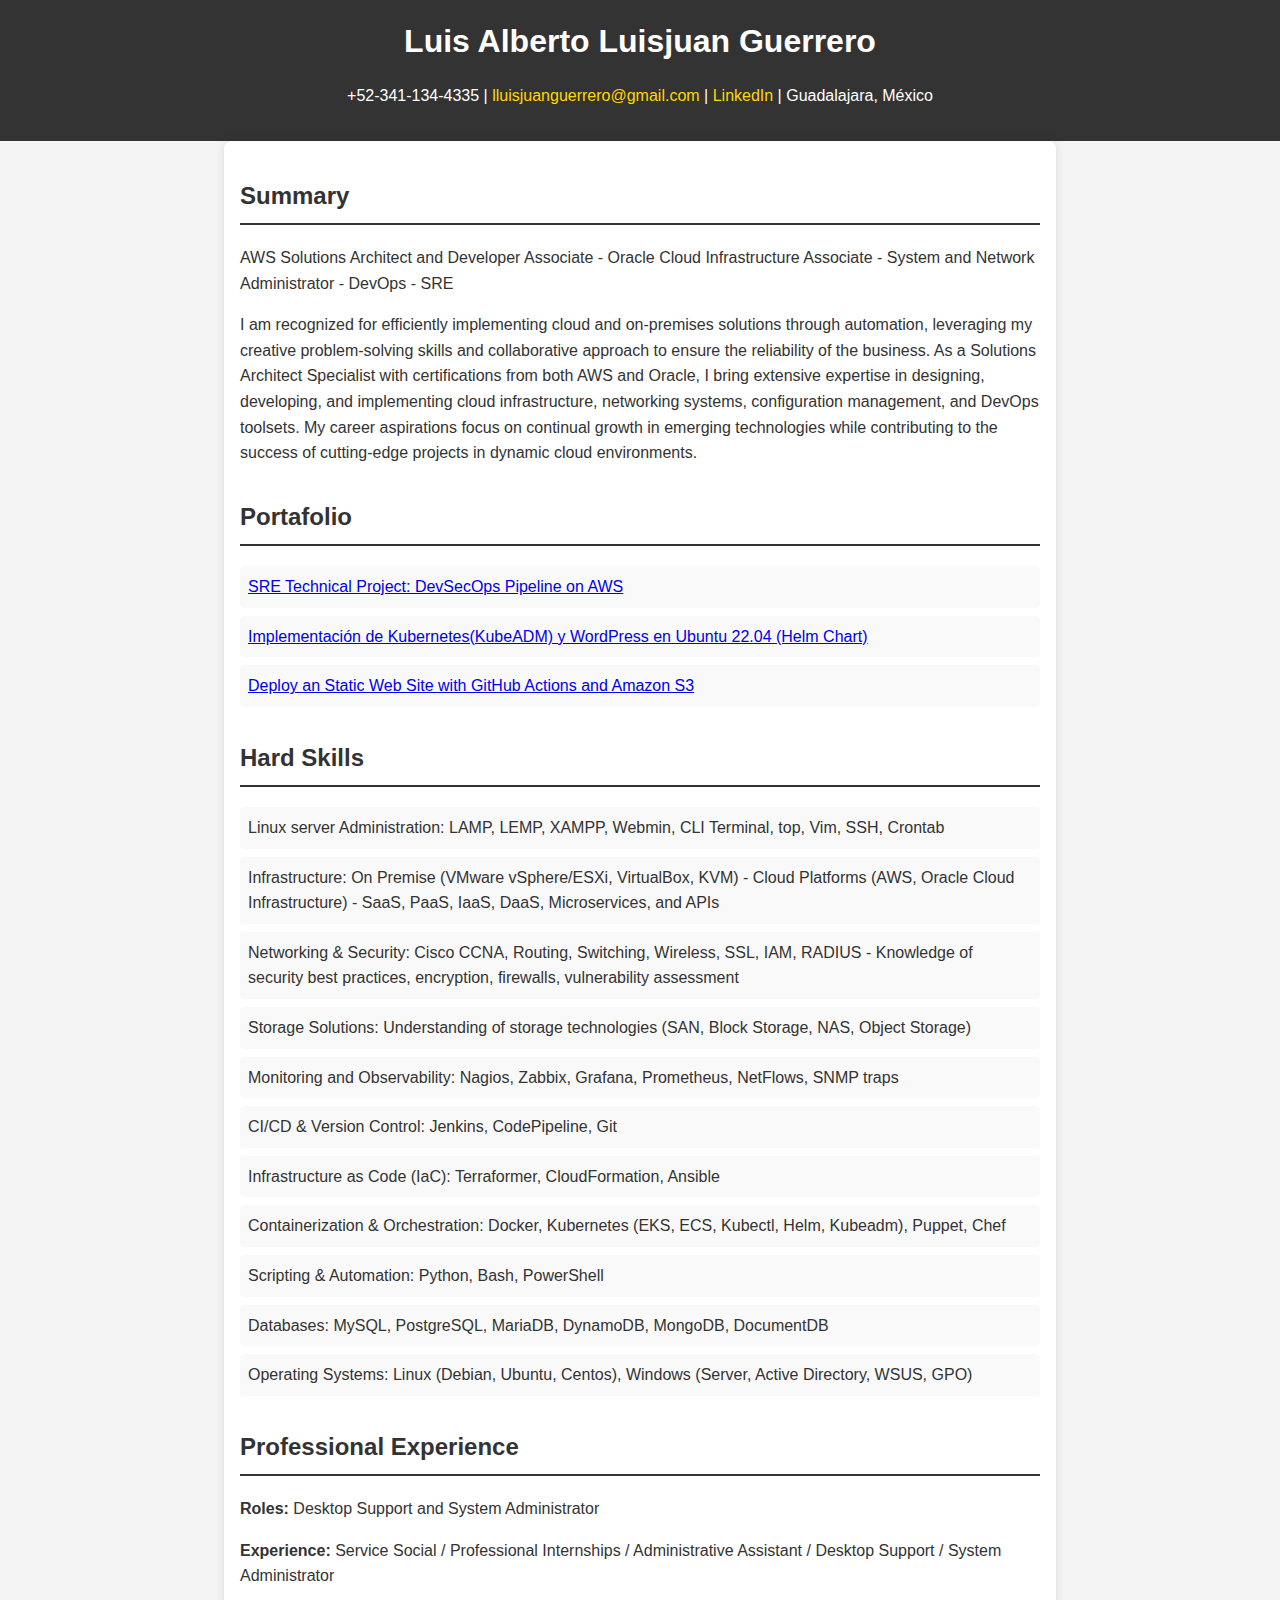
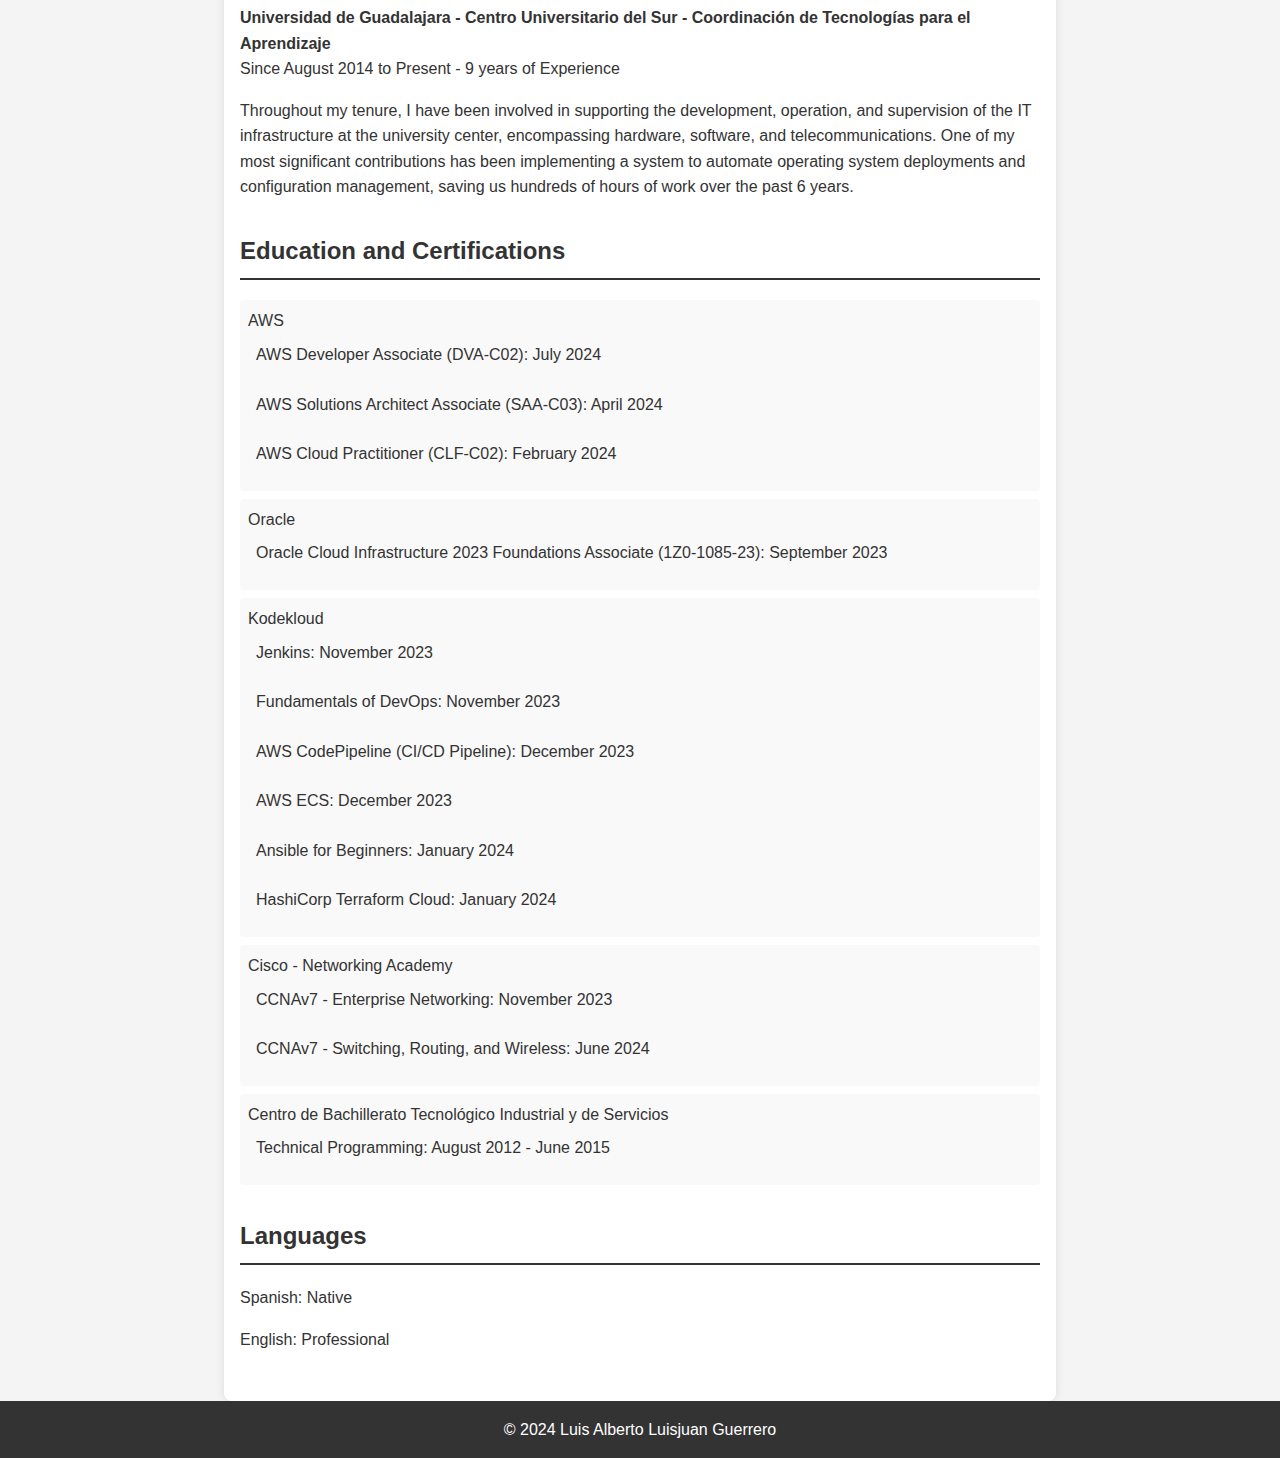
<file: index.html>
<!DOCTYPE html>
<html lang="en">
<head>
    <meta charset="UTF-8">
    <meta name="viewport" content="width=device-width, initial-scale=1.0">
    <title>Luis Alberto Luisjuan Guerrero - Resume - CI/CD </title>
    <link rel="stylesheet" href="css/styles.css">
</head>
<body>
    <header>
        <h1>Luis Alberto Luisjuan Guerrero</h1>
        <p>+52-341-134-4335 | <a href="mailto:lluisjuanguerrero@gmail.com">lluisjuanguerrero@gmail.com</a> | <a href="https://linkedin.com/in/luis-alberto-luisjuan-guerrero-4a4aa1143/">LinkedIn</a> | Guadalajara, México</p>
    </header>
    <main>
        <section id="summary">
            <h2>Summary</h2>
            <p>AWS Solutions Architect and Developer Associate - Oracle Cloud Infrastructure Associate - System and Network Administrator - DevOps - SRE</p>
            <p>I am recognized for efficiently implementing cloud and on-premises solutions through automation, leveraging my creative problem-solving skills and collaborative approach to ensure the reliability of the business. As a Solutions Architect Specialist with certifications from both AWS and Oracle, I bring extensive expertise in designing, developing, and implementing cloud infrastructure, networking systems, configuration management, and DevOps toolsets. My career aspirations focus on continual growth in emerging technologies while contributing to the success of cutting-edge projects in dynamic cloud environments.</p>
        </section>
        <section id="portafolio">
            <h2>Portafolio</h2>
            <ul>
                <li><a href="https://docs.google.com/document/d/1zDDXx-r8dHw-u-GCAOsSIwossvyQqqpIqGoHwwEBg1E/edit?usp=sharing" target="_blank" rel="noopener noreferrer">SRE Technical Project: DevSecOps Pipeline on AWS</a></li>
                <li><a href="https://docs.google.com/document/d/1i5dig4-N_bGW84F5LRn7eTNg7OeEsaapTZa30CfT5jc/edit?usp=sharing" target="_blank" rel="noopener noreferrer">Implementación de Kubernetes(KubeADM) y WordPress en Ubuntu 22.04 (Helm Chart)</a></li>
                <li><a href="https://docs.google.com/document/d/1S_tTLJGAbga2ugxZfN5qmXmG1QVKDg36n1w8kSSXnkU/edit?usp=sharing" target="_blank" rel="noopener noreferrer">Deploy an Static Web Site with GitHub Actions and Amazon S3</a></li>
            </ul>
        </section>

        <section id="skills">
            <h2>Hard Skills</h2>
            <ul>
                <li>Linux server Administration: LAMP, LEMP, XAMPP, Webmin, CLI Terminal, top, Vim, SSH, Crontab</li>
                <li>Infrastructure: On Premise (VMware vSphere/ESXi, VirtualBox, KVM) - Cloud Platforms (AWS, Oracle Cloud Infrastructure) - SaaS, PaaS, IaaS, DaaS, Microservices, and APIs</li>
                <li>Networking & Security: Cisco CCNA, Routing, Switching, Wireless, SSL, IAM, RADIUS - Knowledge of security best practices, encryption, firewalls, vulnerability assessment</li>
                <li>Storage Solutions: Understanding of storage technologies (SAN, Block Storage, NAS, Object Storage)</li>
                <li>Monitoring and Observability: Nagios, Zabbix, Grafana, Prometheus, NetFlows, SNMP traps</li>
                <li>CI/CD & Version Control: Jenkins, CodePipeline, Git</li>
                <li>Infrastructure as Code (IaC): Terraformer, CloudFormation, Ansible</li>
                <li>Containerization & Orchestration: Docker, Kubernetes (EKS, ECS, Kubectl, Helm, Kubeadm), Puppet, Chef</li>
                <li>Scripting & Automation: Python, Bash, PowerShell</li>
                <li>Databases: MySQL, PostgreSQL, MariaDB, DynamoDB, MongoDB, DocumentDB</li>
                <li>Operating Systems: Linux (Debian, Ubuntu, Centos), Windows (Server, Active Directory, WSUS, GPO)</li>
            </ul>
        </section>
        <section id="experience">
            <h2>Professional Experience</h2>
            <p><strong>Roles:</strong> Desktop Support and System Administrator</p>
            <p><strong>Experience:</strong> Service Social / Professional Internships / Administrative Assistant / Desktop Support / System Administrator</p>
            <p><strong>Universidad de Guadalajara - Centro Universitario del Sur - Coordinación de Tecnologías para el Aprendizaje</strong><br> Since August 2014 to Present - 9 years of Experience</p>
            <p>Throughout my tenure, I have been involved in supporting the development, operation, and supervision of the IT infrastructure at the university center, encompassing hardware, software, and telecommunications. One of my most significant contributions has been implementing a system to automate operating system deployments and configuration management, saving us hundreds of hours of work over the past 6 years.</p>
        </section>
        <section id="education">
            <h2>Education and Certifications</h2>
            <ul>
                <li>AWS
                    <ul>
                        <li>AWS Developer Associate (DVA-C02): July 2024</li>
                        <li>AWS Solutions Architect Associate (SAA-C03): April 2024</li>
                        <li>AWS Cloud Practitioner (CLF-C02): February 2024</li>
                    </ul>
                </li>
                <li>Oracle
                    <ul>
                        <li>Oracle Cloud Infrastructure 2023 Foundations Associate (1Z0-1085-23): September 2023</li>
                    </ul>
                </li>
                <li>Kodekloud
                    <ul>
                        <li>Jenkins: November 2023</li>
                        <li>Fundamentals of DevOps: November 2023</li>
                        <li>AWS CodePipeline (CI/CD Pipeline): December 2023</li>
                        <li>AWS ECS: December 2023</li>
                        <li>Ansible for Beginners: January 2024</li>
                        <li>HashiCorp Terraform Cloud: January 2024</li>
                    </ul>
                </li>
                <li>Cisco - Networking Academy
                    <ul>
                        <li>CCNAv7 - Enterprise Networking: November 2023</li>
                        <li>CCNAv7 - Switching, Routing, and Wireless: June 2024</li>
                    </ul>
                </li>
                <li>Centro de Bachillerato Tecnológico Industrial y de Servicios
                    <ul>
                        <li>Technical Programming: August 2012 - June 2015</li>
                    </ul>
                </li>
            </ul>
        </section>
        <section id="languages">
            <h2>Languages</h2>
            <p>Spanish: Native</p>
            <p>English: Professional</p>
        </section>
    </main>
    <footer>
        <p>&copy; 2024 Luis Alberto Luisjuan Guerrero</p>
    </footer>
    <script src="js/script.js"></script>
</body>
</html>
</file>
<file: css/styles.css>
body {
    font-family: Arial, sans-serif;
    line-height: 1.6;
    margin: 0;
    padding: 0;
    background-color: #f4f4f4;
    color: #333;
    display: flex;
    flex-direction: column;
    min-height: 100vh;
}

header {
    background: #333;
    color: #fff;
    padding: 1rem 0;
    text-align: center;
}

header h1 {
    margin: 0;
}

header p a {
    color: #ffd700;
    text-decoration: none;
}

main {
    flex: 1;
    padding: 1rem;
    max-width: 800px;
    margin: auto;
    background: #fff;
    box-shadow: 0 0 10px rgba(0,0,0,0.1);
    border-radius: 8px;
}

section {
    margin-bottom: 2rem;
}

h2 {
    border-bottom: 2px solid #333;
    padding-bottom: 0.5rem;
}

ul {
    list-style: none;
    padding: 0;
}

ul li {
    margin-bottom: 0.5rem;
    padding: 0.5rem;
    background: #f9f9f9;
    border-radius: 4px;
}

footer {
    background: #333;
    color: #fff;
    text-align: center;
    padding: 1rem 0;
    margin-top: auto;
}

footer p {
    margin: 0;
}
</file>
